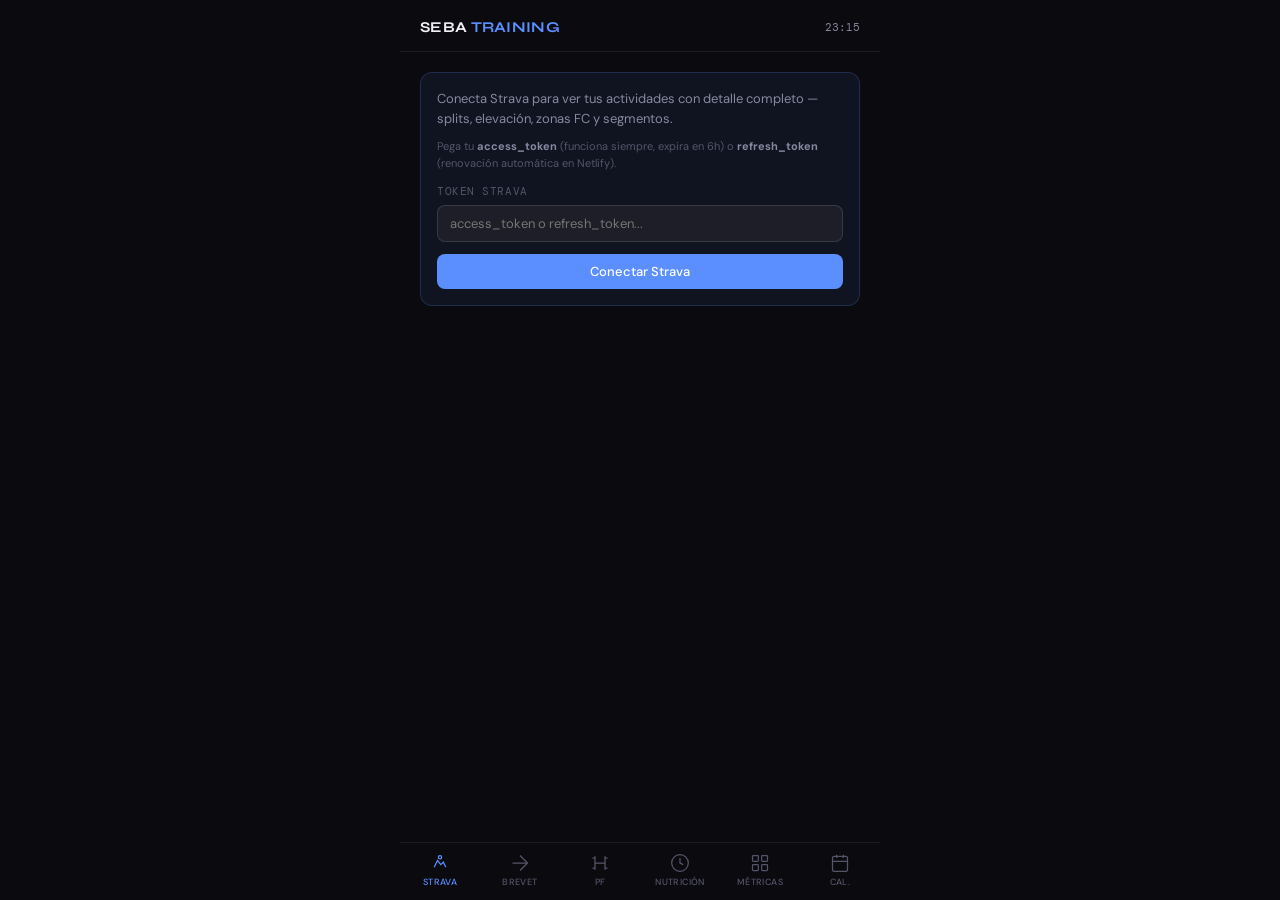
<file: Desktop/bici_final/index.html>
<!DOCTYPE html>
<html lang="es">
<head>
<meta charset="UTF-8">
<meta name="viewport" content="width=device-width, initial-scale=1, maximum-scale=1">
<title>Seba Training Hub</title>
<meta name="theme-color" content="#0a0a0f">
<meta name="apple-mobile-web-app-capable" content="yes">
<meta name="apple-mobile-web-app-status-bar-style" content="black-translucent">
<meta name="apple-mobile-web-app-title" content="Training Hub">
<meta name="mobile-web-app-capable" content="yes">
<link rel="manifest" href="manifest.json">
<link rel="preconnect" href="https://fonts.googleapis.com">
<link href="https://fonts.googleapis.com/css2?family=DM+Mono:wght@400;500&family=Syne:wght@400;600;700;800&family=DM+Sans:wght@300;400;500&display=swap" rel="stylesheet">
<style>
:root {
  --bg: #0a0a0f;
  --bg2: #111118;
  --bg3: #18181f;
  --bg4: #1e1e28;
  --border: rgba(255,255,255,0.07);
  --border2: rgba(255,255,255,0.12);
  --text: #f0f0f5;
  --text2: #8888a0;
  --text3: #55556a;
  --accent: #5b8fff;
  --accent2: #3d6fee;
  --green: #2ecc7a;
  --orange: #ff8c42;
  --red: #ff4d6d;
  --yellow: #ffd166;
  --purple: #a78bfa;
  --teal: #06d6a0;
  --r: 12px;
  --r2: 8px;
}
*{box-sizing:border-box;margin:0;padding:0;-webkit-tap-highlight-color:transparent}
html,body{height:100%;overflow:hidden}
body{font-family:'DM Sans',sans-serif;background:var(--bg);color:var(--text);font-size:14px;line-height:1.5}

/* NAV */
.app{display:flex;flex-direction:column;height:100vh;max-width:480px;margin:0 auto;position:relative}
.topbar{padding:16px 20px 12px;display:flex;align-items:center;justify-content:space-between;border-bottom:0.5px solid var(--border);flex-shrink:0}
.topbar-title{font-family:'Syne',sans-serif;font-size:15px;font-weight:700;letter-spacing:.02em}
.topbar-title span{color:var(--accent)}
.topbar-right{font-family:'DM Mono',monospace;font-size:11px;color:var(--text2)}
.content{flex:1;overflow-y:auto;overflow-x:hidden;scroll-behavior:smooth}
.content::-webkit-scrollbar{width:3px}
.content::-webkit-scrollbar-track{background:transparent}
.content::-webkit-scrollbar-thumb{background:var(--border2);border-radius:2px}
.bottom-nav{display:flex;border-top:0.5px solid var(--border);flex-shrink:0;background:var(--bg)}
.nav-btn{flex:1;display:flex;flex-direction:column;align-items:center;gap:3px;padding:10px 4px 12px;border:none;background:none;color:var(--text3);cursor:pointer;font-size:9px;font-family:'DM Sans',sans-serif;font-weight:500;letter-spacing:.04em;text-transform:uppercase;transition:color .15s}
.nav-btn svg{width:20px;height:20px;stroke-width:1.5;transition:stroke .15s}
.nav-btn.active{color:var(--accent)}
.nav-btn.active svg{stroke:var(--accent)}
.nav-btn:not(.active) svg{stroke:var(--text3)}

/* PANELS */
.panel{display:none;padding:20px}.panel.active{display:block}

/* CARDS */
.card{background:var(--bg3);border:0.5px solid var(--border);border-radius:var(--r);padding:16px;margin-bottom:12px}
.card-sm{background:var(--bg3);border:0.5px solid var(--border);border-radius:var(--r2);padding:12px;margin-bottom:8px}
.card-title{font-family:'Syne',sans-serif;font-size:13px;font-weight:600;margin-bottom:12px;color:var(--text)}
.card-label{font-size:11px;color:var(--text3);font-family:'DM Mono',monospace;text-transform:uppercase;letter-spacing:.06em;margin-bottom:6px}

/* METRICS */
.metrics{display:grid;grid-template-columns:repeat(2,1fr);gap:8px;margin-bottom:16px}
.metrics-3{display:grid;grid-template-columns:repeat(3,1fr);gap:8px;margin-bottom:16px}
.metric{background:var(--bg4);border-radius:var(--r2);padding:12px}
.metric-val{font-family:'DM Mono',monospace;font-size:20px;font-weight:500;color:var(--text);line-height:1}
.metric-val.big{font-size:28px}
.metric-lbl{font-size:10px;color:var(--text3);margin-top:4px;text-transform:uppercase;letter-spacing:.05em}
.metric-unit{font-size:11px;color:var(--text2);margin-left:2px}

/* BADGES */
.badge{display:inline-flex;align-items:center;gap:4px;font-size:10px;padding:3px 8px;border-radius:20px;font-weight:500;font-family:'DM Mono',monospace}
.badge-blue{background:rgba(91,143,255,.15);color:var(--accent)}
.badge-green{background:rgba(46,204,122,.15);color:var(--green)}
.badge-orange{background:rgba(255,140,66,.15);color:var(--orange)}
.badge-red{background:rgba(255,77,109,.15);color:var(--red)}
.badge-purple{background:rgba(167,139,250,.15);color:var(--purple)}
.badge-yellow{background:rgba(255,209,102,.15);color:var(--yellow)}

/* BUTTONS */
.btn{display:inline-flex;align-items:center;gap:6px;padding:9px 18px;border-radius:var(--r2);border:none;cursor:pointer;font-size:13px;font-family:'DM Sans',sans-serif;font-weight:500;transition:all .15s}
.btn-primary{background:var(--accent);color:#fff}
.btn-primary:hover{background:var(--accent2)}
.btn-secondary{background:var(--bg4);color:var(--text2);border:0.5px solid var(--border2)}
.btn-secondary:hover{background:var(--bg3);color:var(--text)}
.btn-danger{background:rgba(255,77,109,.15);color:var(--red);border:0.5px solid rgba(255,77,109,.2)}
.btn-sm{padding:5px 12px;font-size:12px}
.btn-block{width:100%;justify-content:center}

/* INPUTS */
input,select,textarea{background:var(--bg4);border:0.5px solid var(--border2);border-radius:var(--r2);color:var(--text);font-family:'DM Sans',sans-serif;font-size:13px;padding:9px 12px;width:100%;outline:none;transition:border-color .15s}
input:focus,select:focus,textarea:focus{border-color:var(--accent)}
select option{background:var(--bg3)}
.form-group{margin-bottom:12px}
.form-label{font-size:11px;color:var(--text3);font-family:'DM Mono',monospace;text-transform:uppercase;letter-spacing:.05em;margin-bottom:5px;display:block}
.form-row{display:grid;grid-template-columns:1fr 1fr;gap:10px}

/* DIVIDER */
.divider{height:0.5px;background:var(--border);margin:16px 0}

/* LIST ITEMS */
.list-item{display:flex;justify-content:space-between;align-items:center;padding:12px 0;border-bottom:0.5px solid var(--border)}
.list-item:last-child{border-bottom:none}

/* ZONES */
.zone-row{display:flex;align-items:center;gap:10px;margin-bottom:8px}
.zone-name{font-size:12px;color:var(--text2);width:120px;flex-shrink:0}
.zone-bar-wrap{flex:1;height:6px;background:var(--bg4);border-radius:3px;overflow:hidden}
.zone-bar-fill{height:100%;border-radius:3px;transition:width .4s ease}
.zone-range{font-family:'DM Mono',monospace;font-size:10px;color:var(--text3);width:70px;text-align:right;flex-shrink:0}

/* ACTIVITY ITEM */
.act-item{background:var(--bg3);border:0.5px solid var(--border);border-radius:var(--r);padding:14px;margin-bottom:8px;cursor:pointer;transition:border-color .15s}
.act-item:hover{border-color:var(--border2)}
.act-item-header{display:flex;justify-content:space-between;align-items:flex-start;margin-bottom:8px}
.act-name{font-family:'Syne',sans-serif;font-size:14px;font-weight:600}
.act-date{font-family:'DM Mono',monospace;font-size:10px;color:var(--text3)}
.act-stats{display:flex;gap:12px;flex-wrap:wrap}
.act-stat{font-size:12px;color:var(--text2)}.act-stat b{color:var(--text);font-weight:500}

/* ELEVATION SVG */
.elev-wrap{margin:12px 0 4px}
.elev-svg{width:100%;height:60px}

/* SPLITS */
.splits-table{width:100%;border-collapse:collapse;font-size:12px}
.splits-table th{color:var(--text3);font-family:'DM Mono',monospace;font-size:10px;text-transform:uppercase;letter-spacing:.05em;padding:4px 0 8px;border-bottom:0.5px solid var(--border);text-align:left;font-weight:400}
.splits-table td{padding:6px 0;border-bottom:0.5px solid var(--border);color:var(--text2)}
.splits-table td:first-child{color:var(--text3);font-family:'DM Mono',monospace}
.splits-table td b{color:var(--text);font-weight:500}

/* GYM CARDS */
.gym-grid{display:grid;grid-template-columns:1fr 1fr;gap:8px;margin-bottom:16px}
.gym-card{background:var(--bg3);border:0.5px solid var(--border);border-radius:var(--r);padding:14px;cursor:pointer;transition:all .15s}
.gym-card:hover{border-color:var(--accent);background:var(--bg4)}
.gym-card.done{border-color:rgba(46,204,122,.3);background:rgba(46,204,122,.05)}
.gym-tag{font-family:'DM Mono',monospace;font-size:10px;color:var(--text3);text-transform:uppercase;letter-spacing:.06em;margin-bottom:6px}
.gym-name{font-family:'Syne',sans-serif;font-size:13px;font-weight:600;margin-bottom:3px}
.gym-day{font-size:11px;color:var(--text3)}

/* EX TABLE */
.ex-table{width:100%;border-collapse:collapse;font-size:13px}
.ex-table th{color:var(--text3);font-family:'DM Mono',monospace;font-size:10px;text-transform:uppercase;padding:4px 0 8px;border-bottom:0.5px solid var(--border);text-align:left;font-weight:400}
.ex-table td{padding:9px 4px;border-bottom:0.5px solid var(--border);vertical-align:top}
.ex-name{font-weight:500;color:var(--text)}
.ex-obs{font-size:11px;color:var(--text3);margin-top:2px;line-height:1.4}
.log-btn{font-size:11px;padding:3px 10px;border:0.5px solid var(--border2);border-radius:20px;background:none;cursor:pointer;color:var(--text3);white-space:nowrap;transition:all .15s}
.log-btn.logged{background:rgba(46,204,122,.15);color:var(--green);border-color:rgba(46,204,122,.3)}
.sets-inp{width:36px;font-size:12px;padding:2px 4px;border:0.5px solid var(--border2);border-radius:4px;text-align:center;background:var(--bg4);color:var(--text)}

/* WEEK TABS */
.week-tabs{display:flex;gap:6px;margin-bottom:16px;flex-wrap:wrap}
.week-tab{padding:6px 14px;font-size:12px;border:0.5px solid var(--border2);border-radius:20px;background:none;cursor:pointer;color:var(--text3);font-family:'DM Mono',monospace;transition:all .15s}
.week-tab.active{background:var(--accent);color:#fff;border-color:var(--accent)}

/* FTP ZONES */
.ftp-zone{display:flex;align-items:center;gap:10px;padding:8px 12px;border-radius:var(--r2);margin-bottom:6px}

/* BREVET */
.brevet-mode{background:var(--bg);min-height:100%}
.brevet-hero{background:linear-gradient(135deg,#0a1628 0%,#0d1f3c 50%,#091520 100%);padding:24px 20px;text-align:center;border-bottom:0.5px solid var(--border)}
.brevet-distance{font-family:'Syne',sans-serif;font-size:64px;font-weight:800;color:var(--accent);line-height:1}
.brevet-unit{font-family:'DM Mono',monospace;font-size:14px;color:var(--text3);margin-top:4px}
.progress-ring{position:relative;display:inline-block;margin:16px 0 8px}
.control-item{display:flex;align-items:center;gap:12px;padding:12px 0;border-bottom:0.5px solid var(--border)}
.control-dot{width:10px;height:10px;border-radius:50%;flex-shrink:0}
.control-dot.done{background:var(--green)}
.control-dot.current{background:var(--accent);box-shadow:0 0 8px var(--accent)}
.control-dot.pending{background:var(--bg4);border:1.5px solid var(--border2)}
.alarm-strip{background:rgba(255,140,66,.1);border:0.5px solid rgba(255,140,66,.2);border-radius:var(--r2);padding:12px 14px;margin-bottom:12px;display:flex;align-items:center;gap:10px}

/* NUTRITION */
.macro-bar{height:8px;border-radius:4px;background:var(--bg4);overflow:hidden;margin-top:6px}
.macro-fill{height:100%;border-radius:4px}

/* CALENDAR */
.cal-grid{display:grid;grid-template-columns:repeat(7,1fr);gap:4px;margin-bottom:16px}
.cal-day{text-align:center;padding:6px 2px;border-radius:6px;font-size:11px}
.cal-day.header{color:var(--text3);font-family:'DM Mono',monospace;font-size:10px;text-transform:uppercase}
.cal-day.has-ride{background:rgba(91,143,255,.15);color:var(--accent);cursor:pointer}
.cal-day.has-gym{background:rgba(46,204,122,.1);color:var(--green);cursor:pointer}
.cal-day.has-brevet{background:rgba(255,209,102,.15);color:var(--yellow);cursor:pointer}
.cal-day.today{border:1px solid var(--accent)}
.cal-day.empty{color:var(--text3)}

/* OVERLAYS */
.overlay{display:none;position:fixed;inset:0;background:rgba(0,0,0,.7);z-index:200;align-items:flex-end;justify-content:center}
.overlay.open{display:flex}
.overlay-box{background:var(--bg2);border-radius:20px 20px 0 0;border-top:0.5px solid var(--border2);padding:20px;width:100%;max-width:480px;max-height:85vh;overflow-y:auto}
.overlay-handle{width:36px;height:3px;background:var(--border2);border-radius:2px;margin:0 auto 16px}
.overlay-close{float:right;background:var(--bg4);border:none;color:var(--text3);padding:4px 10px;border-radius:20px;cursor:pointer;font-size:12px}

/* MAP */
.map-container{background:var(--bg4);border-radius:var(--r);overflow:hidden;margin-bottom:12px}
#brevet-map{height:200px;width:100%}

/* SECTION HEADERS */
.section-header{display:flex;justify-content:space-between;align-items:center;margin-bottom:12px}
.section-title{font-family:'Syne',sans-serif;font-size:16px;font-weight:700}

/* PROGRESS ROAD */
.road-progress{position:relative;padding:16px 0}
.road-line{position:absolute;left:20px;top:0;bottom:0;width:2px;background:var(--border)}
.road-fill{position:absolute;left:20px;top:0;width:2px;background:var(--accent);transition:height .5s ease}
.road-stop{display:flex;align-items:center;gap:14px;margin-bottom:20px;position:relative;z-index:1}
.road-dot{width:10px;height:10px;border-radius:50%;flex-shrink:0;margin-left:16px}
.road-info{flex:1}
.road-name{font-size:13px;font-weight:500}
.road-sub{font-size:11px;color:var(--text3);margin-top:1px}

/* LOADING */
.loading-state{text-align:center;padding:40px 20px;color:var(--text3)}
.spinner{width:24px;height:24px;border:2px solid var(--border);border-top-color:var(--accent);border-radius:50%;animation:spin .7s linear infinite;margin:0 auto 12px}
@keyframes spin{to{transform:rotate(360deg)}}

/* TOKEN FORM */
.token-banner{background:rgba(91,143,255,.08);border:0.5px solid rgba(91,143,255,.2);border-radius:var(--r);padding:16px;margin-bottom:16px}
.token-banner p{font-size:13px;color:var(--text2);line-height:1.6;margin-bottom:12px}

/* NOTIFICATION */
.notif{position:fixed;top:20px;left:50%;transform:translateX(-50%);background:var(--bg3);border:0.5px solid var(--border2);border-radius:var(--r);padding:10px 18px;font-size:13px;color:var(--text);z-index:999;opacity:0;transition:opacity .2s;pointer-events:none;white-space:nowrap}
.notif.show{opacity:1}

/* RPE SCALE */
.rpe-scale{display:flex;gap:4px;margin-top:8px}
.rpe-btn{flex:1;padding:8px 0;border:0.5px solid var(--border2);border-radius:6px;background:none;cursor:pointer;font-family:'DM Mono',monospace;font-size:12px;color:var(--text3);transition:all .15s}
.rpe-btn.selected{border-color:var(--accent);background:rgba(91,143,255,.15);color:var(--accent)}

/* SCROLL FIX */
.panel{padding-bottom:80px}
</style>
</head>
<body>

<div id="install-banner" style="display:none;position:fixed;bottom:80px;left:50%;transform:translateX(-50%);
  background:#1e1e28;border:0.5px solid rgba(91,143,255,.3);border-radius:12px;
  padding:12px 16px;z-index:300;align-items:center;gap:12px;max-width:340px;width:90%;
  box-shadow:0 8px 32px rgba(0,0,0,.4)">
  <div style="font-size:20px">📱</div>
  <div style="flex:1">
    <div style="font-size:13px;font-weight:500;color:#f0f0f5">Instalar como app</div>
    <div style="font-size:11px;color:#8888a0;margin-top:1px">Sin navegador, funciona offline</div>
  </div>
  <button id="install-btn" style="background:#5b8fff;color:#fff;border:none;border-radius:8px;
    padding:7px 14px;font-size:12px;font-weight:500;cursor:pointer">Instalar</button>
  <button id="install-dismiss" style="background:none;border:none;color:#8888a0;
    font-size:18px;cursor:pointer;padding:0 4px">×</button>
</div>
<div class="app">
  <div class="topbar">
    <div class="topbar-title">SEBA <span>TRAINING</span></div>
    <div class="topbar-right" id="clock">--:--</div>
  </div>

  <div class="content" id="main-content">
    <!-- STRAVA PANEL -->
    <div id="panel-strava" class="panel active">
      <div id="strava-view">
        <div class="token-banner">
          <p>Conecta Strava para ver tus actividades con detalle completo — splits, elevación, zonas FC y segmentos.</p>
          <p style="font-size:11px;color:var(--text3);margin-top:-4px;line-height:1.5">Pega tu <b style="color:var(--text2)">access_token</b> (funciona siempre, expira en 6h) o <b style="color:var(--text2)">refresh_token</b> (renovación automática en Netlify).</p>
          <div class="form-group" style="margin-top:10px">
            <label class="form-label">Token Strava</label>
            <input type="password" id="strava-token-input" placeholder="access_token o refresh_token..." />
          </div>
          <button class="btn btn-primary btn-block" onclick="connectStrava()">Conectar Strava</button>
        </div>
      </div>
    </div>

    <!-- BREVET PANEL -->
    <div id="panel-brevet" class="panel">
      <div class="section-header">
        <div class="section-title">Mis Brevets</div>
        <button class="btn btn-secondary btn-sm" onclick="openOverlay('overlay-new-brevet')">+ Nuevo</button>
      </div>

      <!-- Hoja de ruta -->
      <div class="card">
        <div class="card-title">Hoja de ruta</div>
        <div class="road-progress" id="road-progress">
          <div class="road-line"></div>
          <div class="road-fill" id="road-fill" style="height:0%"></div>
        </div>
      </div>

      <!-- Brevets registrados -->
      <div id="brevet-list"></div>
    </div>

    <!-- PF MACLAB PANEL -->
    <div id="panel-pf" class="panel">
      <div class="section-header">
        <div class="section-title">Plan MacLab</div>
        <div class="week-tabs" id="week-tabs"></div>
      </div>
      <div class="card" id="pf-obs-card" style="display:none">
        <div style="font-size:12px;color:var(--text2);line-height:1.6" id="pf-obs-text"></div>
      </div>
      <div class="gym-grid" id="gym-grid"></div>
      <div id="pf-extra"></div>
    </div>

    <!-- NUTRICIÓN PANEL -->
    <div id="panel-nutrition" class="panel">
      <div class="section-header"><div class="section-title">Nutrición</div></div>

      <!-- Calculadora de ruta -->
      <div class="card">
        <div class="card-title">Calculadora para brevet</div>
        <div class="form-row">
          <div class="form-group">
            <label class="form-label">Distancia (km)</label>
            <input type="number" id="nut-dist" value="120" oninput="calcNutrition()">
          </div>
          <div class="form-group">
            <label class="form-label">Vel. media (km/h)</label>
            <input type="number" id="nut-speed" value="22" oninput="calcNutrition()">
          </div>
        </div>
        <div class="form-row">
          <div class="form-group">
            <label class="form-label">Peso (kg)</label>
            <input type="number" id="nut-weight" value="75" oninput="calcNutrition()">
          </div>
          <div class="form-group">
            <label class="form-label">Desnivel (m)</label>
            <input type="number" id="nut-elev" value="800" oninput="calcNutrition()">
          </div>
        </div>
        <div class="metrics-3" id="nut-metrics"></div>
        <div class="divider"></div>
        <div class="card-label">Plan de alimentación</div>
        <div id="nut-plan"></div>
      </div>

      <!-- Hidratación -->
      <div class="card">
        <div class="card-title">Hidratación en ruta</div>
        <div id="hydration-plan"></div>
      </div>

      <!-- Registro diario -->
      <div class="card">
        <div class="card-title">Registro de hoy</div>
        <div class="form-row">
          <div class="form-group">
            <label class="form-label">Agua (ml)</label>
            <input type="number" id="daily-water" placeholder="0" oninput="saveDailyNut()">
          </div>
          <div class="form-group">
            <label class="form-label">Proteína (g)</label>
            <input type="number" id="daily-protein" placeholder="0" oninput="saveDailyNut()">
          </div>
        </div>
        <div class="form-group">
          <label class="form-label">Notas post-entrenamiento</label>
          <textarea id="daily-notes" rows="2" placeholder="cómo te sentiste, qué comiste..." oninput="saveDailyNut()"></textarea>
        </div>
      </div>
    </div>

    <!-- FTP + MÉTRICAS PANEL -->
    <div id="panel-metrics" class="panel">
      <div class="section-header"><div class="section-title">Métricas</div></div>

      <!-- FTP -->
      <div class="card">
        <div class="card-title">FTP & Zonas</div>
        <div class="form-row">
          <div class="form-group">
            <label class="form-label">FTP actual (W)</label>
            <input type="number" id="ftp-val" placeholder="ej: 200" oninput="updateFTPZones()">
          </div>
          <div class="form-group">
            <label class="form-label">FC máxima (bpm)</label>
            <input type="number" id="fcmax-val" placeholder="ej: 185" oninput="updateFTPZones()">
          </div>
        </div>
        <div id="ftp-zones"></div>
      </div>

      <!-- RPE tracker -->
      <div class="card">
        <div class="card-title">RPE — última sesión</div>
        <div class="card-label">esfuerzo percibido (1–10)</div>
        <div class="rpe-scale" id="rpe-scale"></div>
        <div style="margin-top:12px">
          <label class="form-label">Notas de la sesión</label>
          <textarea id="rpe-notes" rows="2" placeholder="piernas, sensaciones, condiciones..."></textarea>
        </div>
        <div style="margin-top:8px">
          <button class="btn btn-secondary btn-sm" onclick="saveRPE()">Guardar RPE</button>
        </div>
        <div class="divider"></div>
        <div class="card-label">historial RPE</div>
        <div id="rpe-history"></div>
      </div>

      <!-- Carga semanal (TSS simplificado) -->
      <div class="card">
        <div class="card-title">Carga semanal</div>
        <div class="metrics">
          <div class="metric">
            <div class="metric-val" id="tss-val">—</div>
            <div class="metric-lbl">TSS est. semana</div>
          </div>
          <div class="metric">
            <div class="metric-val" id="atl-val">—</div>
            <div class="metric-lbl">Fatiga (ATL)</div>
          </div>
        </div>
        <div id="load-status"></div>
      </div>

      <!-- Peso -->
      <div class="card">
        <div class="card-title">Peso corporal</div>
        <div class="form-row">
          <div class="form-group">
            <label class="form-label">Peso hoy (kg)</label>
            <input type="number" id="weight-today" placeholder="ej: 75.2" step="0.1">
          </div>
          <div style="display:flex;align-items:flex-end;padding-bottom:12px">
            <button class="btn btn-secondary btn-sm" onclick="saveWeight()">+ Registrar</button>
          </div>
        </div>
        <div id="weight-history"></div>
      </div>
    </div>

    <!-- CALENDARIO PANEL -->
    <div id="panel-calendar" class="panel">
      <div class="section-header">
        <div class="section-title" id="cal-month-title">Junio 2026</div>
        <div style="display:flex;gap:6px">
          <button class="btn btn-secondary btn-sm" onclick="changeMonth(-1)">‹</button>
          <button class="btn btn-secondary btn-sm" onclick="changeMonth(1)">›</button>
        </div>
      </div>
      <div class="cal-grid" id="calendar-grid"></div>
      <div class="card">
        <div class="card-title">Próximos eventos</div>
        <div id="upcoming-events"></div>
      </div>
      <!-- Leyenda -->
      <div style="display:flex;gap:12px;flex-wrap:wrap;margin-bottom:16px">
        <div style="display:flex;align-items:center;gap:5px;font-size:11px;color:var(--text3)">
          <div style="width:10px;height:10px;border-radius:2px;background:rgba(91,143,255,.3)"></div> Strava
        </div>
        <div style="display:flex;align-items:center;gap:5px;font-size:11px;color:var(--text3)">
          <div style="width:10px;height:10px;border-radius:2px;background:rgba(46,204,122,.2)"></div> Gym
        </div>
        <div style="display:flex;align-items:center;gap:5px;font-size:11px;color:var(--text3)">
          <div style="width:10px;height:10px;border-radius:2px;background:rgba(255,209,102,.2)"></div> Brevet
        </div>
      </div>
    </div>
  </div>

  <!-- BOTTOM NAV -->
  <nav class="bottom-nav">
    <button class="nav-btn active" onclick="showPanel('strava',this)">
      <svg viewBox="0 0 24 24" fill="none"><path d="M5 17l4-8 4 5 3-3 3 6"/><circle cx="12" cy="5" r="2"/></svg>
      Strava
    </button>
    <button class="nav-btn" onclick="showPanel('brevet',this)">
      <svg viewBox="0 0 24 24" fill="none"><path d="M3 12h18M12 3l9 9-9 9"/></svg>
      Brevet
    </button>
    <button class="nav-btn" onclick="showPanel('pf',this)">
      <svg viewBox="0 0 24 24" fill="none"><path d="M6 4v16M18 4v16M6 12h12M3 6h3M18 6h3M3 18h3M18 18h3"/></svg>
      PF
    </button>
    <button class="nav-btn" onclick="showPanel('nutrition',this)">
      <svg viewBox="0 0 24 24" fill="none"><path d="M12 2C6.5 2 2 6.5 2 12s4.5 10 10 10 10-4.5 10-10S17.5 2 12 2z"/><path d="M12 6v6l4 2"/></svg>
      Nutrición
    </button>
    <button class="nav-btn" onclick="showPanel('metrics',this)">
      <svg viewBox="0 0 24 24" fill="none"><rect x="3" y="3" width="7" height="7" rx="1"/><rect x="14" y="3" width="7" height="7" rx="1"/><rect x="3" y="14" width="7" height="7" rx="1"/><rect x="14" y="14" width="7" height="7" rx="1"/></svg>
      Métricas
    </button>
    <button class="nav-btn" onclick="showPanel('calendar',this)">
      <svg viewBox="0 0 24 24" fill="none"><rect x="3" y="4" width="18" height="18" rx="2"/><path d="M16 2v4M8 2v4M3 10h18"/></svg>
      Cal.
    </button>
  </nav>
</div>

<!-- OVERLAYS -->
<!-- Detalle actividad Strava -->
<div class="overlay" id="overlay-act">
  <div class="overlay-box">
    <div class="overlay-handle"></div>
    <button class="overlay-close" onclick="closeOverlay('overlay-act')">cerrar ✕</button>
    <div id="act-detail-content"></div>
  </div>
</div>

<!-- Detalle sesión PF -->
<div class="overlay" id="overlay-gym">
  <div class="overlay-box">
    <div class="overlay-handle"></div>
    <button class="overlay-close" onclick="closeOverlay('overlay-gym')">cerrar ✕</button>
    <div id="gym-detail-content"></div>
  </div>
</div>

<!-- Nuevo brevet -->
<div class="overlay" id="overlay-new-brevet">
  <div class="overlay-box">
    <div class="overlay-handle"></div>
    <button class="overlay-close" onclick="closeOverlay('overlay-new-brevet')">cerrar ✕</button>
    <div style="font-family:'Syne',sans-serif;font-size:16px;font-weight:700;margin-bottom:16px">Nuevo Brevet</div>
    <div class="form-group">
      <label class="form-label">Nombre</label>
      <input type="text" id="nb-name" placeholder="ej: Brevet Santiago 120">
    </div>
    <div class="form-row">
      <div class="form-group">
        <label class="form-label">Distancia (km)</label>
        <input type="number" id="nb-dist" placeholder="120">
      </div>
      <div class="form-group">
        <label class="form-label">Fecha</label>
        <input type="date" id="nb-date">
      </div>
    </div>
    <div class="form-row">
      <div class="form-group">
        <label class="form-label">Desnivel (m)</label>
        <input type="number" id="nb-elev" placeholder="800">
      </div>
      <div class="form-group">
        <label class="form-label">Tiempo límite (h)</label>
        <input type="number" id="nb-timelimit" placeholder="ej: 13.5">
      </div>
    </div>
    <div class="form-group">
      <label class="form-label">Controles (uno por línea: nombre,km)</label>
      <textarea id="nb-controls" rows="4" placeholder="Salida,0&#10;Control 1,45&#10;Control 2,80&#10;Meta,120"></textarea>
    </div>
    <div class="form-group">
      <label class="form-label">Cargar GPX (opcional)</label>
      <input type="file" id="nb-gpx" accept=".gpx" onchange="loadGPX(this)">
    </div>
    <button class="btn btn-primary btn-block" style="margin-top:8px" onclick="saveBrevet()">Guardar Brevet</button>
  </div>
</div>

<!-- Modo brevet activo -->
<div class="overlay" id="overlay-brevet-active">
  <div class="overlay-box" style="border-radius:20px 20px 0 0">
    <div class="overlay-handle"></div>
    <button class="overlay-close" onclick="closeOverlay('overlay-brevet-active')">cerrar ✕</button>
    <div id="brevet-active-content"></div>
  </div>
</div>

<div class="notif" id="notif"></div>

<script>
// ═══════════════════════════════════════════════════════
// STORAGE & STATE
// ═══════════════════════════════════════════════════════
const DB = {
  get: (k,d=null) => { try { const v=localStorage.getItem(k); return v?JSON.parse(v):d; } catch(e){return d;} },
  set: (k,v) => { try { localStorage.setItem(k,JSON.stringify(v)); } catch(e){} }
};

let stravaToken = '';
let stravaExpiresAt = 0;
let useDirectAPI = false; // fallback cuando el proxy Netlify no está disponible
function loadStravaSession() {
  const s = DB.get('seba_strava_session', null);
  if (s) {
    stravaToken = s.access_token || s.refresh_token || '';
    stravaExpiresAt = s.expires_at || 0;
    useDirectAPI = !!s.direct_mode;
  }
}loadStravaSession();
let stravaActivities = [];
let currentGym = null;
let currentWeek = 1;
let calYear = 2026, calMonth = 5; // Jun 2026
let activeRPE = null;
let gpxPoints = [];

// ═══════════════════════════════════════════════════════
// CLOCK
// ═══════════════════════════════════════════════════════
function updateClock() {
  const now = new Date();
  document.getElementById('clock').textContent =
    String(now.getHours()).padStart(2,'0') + ':' + String(now.getMinutes()).padStart(2,'0');
}
updateClock();
setInterval(updateClock, 10000);

// ═══════════════════════════════════════════════════════
// NAV
// ═══════════════════════════════════════════════════════
function showPanel(id, btn) {
  document.querySelectorAll('.panel').forEach(p => p.classList.remove('active'));
  document.querySelectorAll('.nav-btn').forEach(b => b.classList.remove('active'));
  document.getElementById('panel-' + id).classList.add('active');
  btn.classList.add('active');
  document.getElementById('main-content').scrollTop = 0;
  if (id === 'strava') { if (stravaToken) loadStravaActivities(); else { const s=DB.get('seba_strava_session',null); if(s&&s.refresh_token) refreshStravaToken().then(()=>loadStravaActivities()); } }
  if (id === 'pf') renderPF(currentWeek);
  if (id === 'brevet') renderBrevetPanel();
  if (id === 'nutrition') { calcNutrition(); loadDailyNut(); }
  if (id === 'metrics') { updateFTPZones(); renderRPEHistory(); renderWeightHistory(); calcWeeklyLoad(); }
  if (id === 'calendar') renderCalendar();
}

function openOverlay(id) { document.getElementById(id).classList.add('open'); }
function closeOverlay(id) { document.getElementById(id).classList.remove('open'); }

function notify(msg, type='green') {
  const n = document.getElementById('notif');
  n.textContent = msg;
  n.style.borderColor = type === 'green' ? 'rgba(46,204,122,.3)' : 'rgba(255,140,66,.3)';
  n.classList.add('show');
  setTimeout(() => n.classList.remove('show'), 2000);
}

// ═══════════════════════════════════════════════════════
// STRAVA
// ═══════════════════════════════════════════════════════
function connectStrava() {
  const input = document.getElementById('strava-token-input');
  if (!input) return;
  const val = input.value.trim();
  if (!val) { notify('Pega tu token primero', 'orange'); return; }

  const el = document.getElementById('strava-view');
  if (el) el.innerHTML = '<div class="loading-state"><div class="spinner"></div>Conectando con Strava...</div>';

  // Guardar token — puede ser refresh o access token
  DB.set('seba_strava_session', { refresh_token: val, access_token: val, expires_at: 0 });
  stravaToken = val;
  useDirectAPI = false;

  // Intentar proxy primero; si falla, usar API directa
  refreshStravaToken().then(proxyOk => {
    if (!proxyOk) {
      // Proxy no disponible (local o no desplegado) → modo directo
      useDirectAPI = true;
      stravaToken = val;
      DB.set('seba_strava_session', { refresh_token: val, access_token: val, expires_at: Date.now()/1000 + 21600, direct_mode: true });
    } else {
      useDirectAPI = false;
    }
    loadStravaActivities();
  });
}

async function refreshStravaToken() {
  const session = DB.get('seba_strava_session', null);
  if (!session || !session.refresh_token) return false;
  try {
    const r = await fetch('/api/refresh', {
      method: 'POST',
      headers: { 'Content-Type': 'application/json' },
      body: JSON.stringify({ refresh_token: session.refresh_token })
    });
    if (!r.ok) return false;
    const data = await r.json();
    if (!data.access_token) return false;
    stravaToken = data.access_token;
    stravaExpiresAt = data.expires_at;
    useDirectAPI = false;
    DB.set('seba_strava_session', {
      access_token: data.access_token,
      refresh_token: data.refresh_token,
      expires_at: data.expires_at,
      direct_mode: false
    });
    return true;
  } catch(e) {
    return false; // proxy no disponible
  }
}

async function ensureStravaToken() {
  if (useDirectAPI) return !!stravaToken; // modo directo: no hay que renovar
  const now = Math.floor(Date.now() / 1000);
  if (!stravaToken || stravaExpiresAt - now < 300) {
    const ok = await refreshStravaToken();
    if (!ok && stravaToken) { useDirectAPI = true; return true; } // fallback silencioso
    return ok;
  }
  return true;
}

async function stravaGet(path, params = {}) {
  await ensureStravaToken();
  const q = new URLSearchParams(params).toString();
  // Modo directo: llama al API de Strava directamente desde el browser
  // Modo proxy: usa las Netlify functions (requiere deploy en Netlify)
  const baseUrl = useDirectAPI ? 'https://www.strava.com/api/v3' : '/api/strava';
  const r = await fetch(baseUrl + path + (q ? '?' + q : ''), {
    headers: { Authorization: 'Bearer ' + stravaToken }
  });
  if (!r.ok) throw new Error(r.status);
  return r.json();
}

async function loadStravaActivities() {
  const el = document.getElementById('strava-view');
  if (!el) { alert('ERROR: strava-view no encontrado'); return; }
  el.innerHTML = '<div class="loading-state"><div class="spinner"></div>Cargando actividades...</div>';
  try {
    stravaActivities = await stravaGet('/athlete/activities', { per_page: 20 });
    renderStravaList();
  } catch(e) {
    const errMsg = e.message || 'desconocido';
    const modeHint = useDirectAPI
      ? `<p style="font-size:11px;color:var(--text3);margin-top:4px">Modo directo activo. Verifica que el access token sea válido (obtenerlo en strava.com/settings/api).</p>`
      : `<p style="font-size:11px;color:var(--text3);margin-top:4px">Proxy Netlify disponible. Puedes pegar tu refresh_token o un access_token directo.</p>`;
    el.innerHTML = `<div class="token-banner">
      <p style="color:var(--red);font-weight:500">Error ${errMsg} ${errMsg==='401'?'— token inválido o expirado':errMsg==='403'?'— sin permisos':''}</p>
      ${modeHint}
      <div class="form-group" style="margin-top:12px"><label class="form-label">Token Strava</label>
      <input type="password" id="strava-token-input" placeholder="access_token o refresh_token..."/></div>
      <button class="btn btn-primary btn-block" onclick="connectStrava()">Reintentar</button>
      <button class="btn btn-secondary btn-block" style="margin-top:8px" onclick="testProxy()">🔍 Probar proxy</button>
    </div>`;
  }
}

async function testProxy() {
  const el = document.getElementById('strava-view');
  el.innerHTML = '<div class="loading-state"><div class="spinner"></div>Probando proxy...</div>';
  try {
    const r = await fetch('/api/strava/athlete', {
      headers: { Authorization: 'Bearer ' + stravaToken }
    });
    const data = await r.json();
    if (data.id) {
      el.innerHTML = `<div class="token-banner"><p style="color:var(--green)">✅ Conexión OK — Atleta: ${data.firstname} ${data.lastname}</p>
        <button class="btn btn-primary btn-block" style="margin-top:12px" onclick="loadStravaActivities()">Cargar actividades</button></div>`;
    } else {
      el.innerHTML = `<div class="token-banner"><p style="color:var(--red)">Respuesta inesperada:</p>
        <pre style="font-size:10px;color:var(--text2);margin-top:8px;overflow:auto">${JSON.stringify(data,null,2).substring(0,300)}</pre></div>`;
    }
  } catch(e) {
    el.innerHTML = `<div class="token-banner">
      <p style="color:var(--red)">Error de red: ${e.message}</p>
      <p style="font-size:11px;color:var(--text3);margin-top:6px">El proxy netlify.toml puede no estar activo en este deploy.</p>
      <p style="font-size:11px;color:var(--text3);margin-top:4px">Verifica en netlify.com → tu sitio → Deploys → que los 6 archivos estén incluidos.</p>
    </div>`;
  }
}

function renderStravaList() {
  const rides = stravaActivities.filter(a => a.type === 'Ride' || a.type === 'VirtualRide');
  const totalKm = rides.reduce((s,a) => s + a.distance, 0) / 1000;
  const totalElev = rides.reduce((s,a) => s + (a.total_elevation_gain || 0), 0);
  const avgSpd = rides.length ? rides.reduce((s,a) => s + a.average_speed, 0) / rides.length * 3.6 : 0;
  const totalTime = rides.reduce((s,a) => s + a.moving_time, 0);
  const hours = Math.floor(totalTime / 3600);

  let h = `<div style="text-align:right;font-family:'DM Mono',monospace;font-size:10px;color:var(--text3);margin-bottom:6px">
    ${useDirectAPI ? '⚡ api directa' : '🔗 proxy netlify'}
  </div>
  <div class="metrics">
    <div class="metric"><div class="metric-val big">${totalKm.toFixed(0)}<span class="metric-unit">km</span></div><div class="metric-lbl">total</div></div>
    <div class="metric"><div class="metric-val big">${totalElev.toFixed(0)}<span class="metric-unit">m</span></div><div class="metric-lbl">elevación</div></div>
    <div class="metric"><div class="metric-val">${avgSpd.toFixed(1)}</div><div class="metric-lbl">vel. media km/h</div></div>
    <div class="metric"><div class="metric-val">${hours}h</div><div class="metric-lbl">tiempo total</div></div>
  </div>`;

  stravaActivities.forEach(a => {
    const d = new Date(a.start_date_local);
    const ds = d.toLocaleDateString('es-CL', {day:'numeric', month:'short'});
    const km = (a.distance/1000).toFixed(1);
    const dur = Math.round(a.moving_time / 60);
    const hh = Math.floor(dur/60), mm = dur % 60;
    const durStr = hh > 0 ? `${hh}h ${mm}m` : `${mm}m`;
    const spd = (a.average_speed * 3.6).toFixed(1);
    const elev = a.total_elevation_gain ? Math.round(a.total_elevation_gain) + 'm ↑' : '';
    const hr = a.average_heartrate ? Math.round(a.average_heartrate) + ' bpm' : '';
    const isRide = a.type === 'Ride' || a.type === 'VirtualRide';
    h += `<div class="act-item" onclick="showActDetail(${a.id})">
      <div class="act-item-header">
        <div>
          <span class="badge ${isRide ? 'badge-blue' : 'badge-green'}" style="margin-bottom:4px;display:inline-block">
            ${isRide ? '🚴 ciclismo' : '🏃 ' + a.type}
          </span>
          <div class="act-name">${a.name}</div>
        </div>
        <div class="act-date">${ds}</div>
      </div>
      <div class="act-stats">
        ${km > 0 ? `<div class="act-stat"><b>${km}</b> km</div>` : ''}
        <div class="act-stat"><b>${durStr}</b></div>
        ${isRide ? `<div class="act-stat"><b>${spd}</b> km/h</div>` : ''}
        ${elev ? `<div class="act-stat"><b>${elev}</b></div>` : ''}
        ${hr ? `<div class="act-stat">❤ <b>${hr}</b></div>` : ''}
      </div>
    </div>`;
  });

  document.getElementById('strava-view').innerHTML = h;
}

async function showActDetail(id) {
  document.getElementById('act-detail-content').innerHTML = '<div class="loading-state"><div class="spinner"></div>Cargando...</div>';
  openOverlay('overlay-act');
  try {
    const [act, streams] = await Promise.all([
      stravaGet('/activities/' + id),
      stravaGet('/activities/' + id + '/streams', { keys: 'altitude,heartrate,velocity_smooth', key_by_type: true }).catch(() => ({}))
    ]);
    renderActDetail(act, streams);
  } catch(e) {
    document.getElementById('act-detail-content').innerHTML = '<p style="color:var(--text3)">Error al cargar el detalle.</p>';
  }
}

function renderActDetail(act, streams) {
  const dur = Math.round(act.moving_time / 60);
  const hh = Math.floor(dur/60), mm = dur % 60;
  const durStr = hh > 0 ? `${hh}h ${mm}m` : `${mm}m`;
  const km = (act.distance / 1000).toFixed(2);
  const spd = (act.average_speed * 3.6).toFixed(1);
  const maxSpd = (act.max_speed * 3.6).toFixed(1);
  const elev = Math.round(act.total_elevation_gain || 0);
  const hr = act.average_heartrate ? Math.round(act.average_heartrate) : null;
  const maxHr = act.max_heartrate ? Math.round(act.max_heartrate) : null;
  const watts = act.average_watts ? Math.round(act.average_watts) : null;
  const kcal = act.kilojoules ? Math.round(act.kilojoules * 0.239) : null;

  let h = `<div style="font-family:'Syne',sans-serif;font-size:18px;font-weight:700;margin-bottom:4px">${act.name}</div>
  <div style="font-size:11px;color:var(--text3);font-family:'DM Mono',monospace;margin-bottom:16px">
    ${new Date(act.start_date_local).toLocaleDateString('es-CL',{weekday:'long',day:'numeric',month:'long'})}
  </div>
  <div class="metrics">
    <div class="metric"><div class="metric-val">${km}</div><div class="metric-lbl">km</div></div>
    <div class="metric"><div class="metric-val">${durStr}</div><div class="metric-lbl">duración</div></div>
    <div class="metric"><div class="metric-val">${spd}</div><div class="metric-lbl">vel. media</div></div>
    <div class="metric"><div class="metric-val">${maxSpd}</div><div class="metric-lbl">vel. máx</div></div>
    ${elev ? `<div class="metric"><div class="metric-val">${elev}</div><div class="metric-lbl">elevación m</div></div>` : ''}
    ${hr ? `<div class="metric"><div class="metric-val">${hr}</div><div class="metric-lbl">FC media</div></div>` : ''}
    ${maxHr ? `<div class="metric"><div class="metric-val">${maxHr}</div><div class="metric-lbl">FC máx</div></div>` : ''}
    ${watts ? `<div class="metric"><div class="metric-val">${watts}</div><div class="metric-lbl">potencia W</div></div>` : ''}
    ${kcal ? `<div class="metric"><div class="metric-val">${kcal}</div><div class="metric-lbl">kcal</div></div>` : ''}
  </div>`;

  // Elevación
  if (streams.altitude && streams.altitude.data) {
    const alt = streams.altitude.data;
    const minA = Math.min(...alt), maxA = Math.max(...alt);
    const pts = alt.filter((_,i) => i % Math.ceil(alt.length/80) === 0);
    const W = 420, H = 60, P = 4;
    const poly = pts.map((v,i) => {
      const x = P + (i/(pts.length-1)) * (W - P*2);
      const y = H - P - ((v-minA)/(maxA-minA||1)) * (H - P*2);
      return x.toFixed(1) + ',' + y.toFixed(1);
    }).join(' ');
    h += `<div class="card-label" style="margin-top:16px">perfil de elevación</div>
    <div class="elev-wrap">
      <svg class="elev-svg" viewBox="0 0 ${W} ${H}" preserveAspectRatio="none">
        <defs><linearGradient id="eg" x1="0" x2="0" y1="0" y2="1">
          <stop offset="0%" stop-color="#5b8fff" stop-opacity=".4"/>
          <stop offset="100%" stop-color="#5b8fff" stop-opacity="0"/>
        </linearGradient></defs>
        <polygon points="${poly} ${W-P},${H} ${P},${H}" fill="url(#eg)"/>
        <polyline points="${poly}" fill="none" stroke="#5b8fff" stroke-width="1.5"/>
      </svg>
      <div style="display:flex;justify-content:space-between;font-family:'DM Mono',monospace;font-size:10px;color:var(--text3)">
        <span>${Math.round(minA)}m</span><span>↑${Math.round(maxA)}m máx</span>
      </div>
    </div>`;
  }

  // Splits
  if (act.splits_metric && act.splits_metric.length) {
    h += `<div class="card-label" style="margin-top:16px">splits por km</div>
    <table class="splits-table" style="margin-top:8px"><thead><tr>
      <th>km</th><th>tiempo</th><th>vel.</th><th>FC</th><th>↑↓</th>
    </tr></thead><tbody>`;
    act.splits_metric.forEach((s,i) => {
      const t = Math.round(s.moving_time);
      const tm = Math.floor(t/60), ts = String(t%60).padStart(2,'0');
      const v = (s.average_speed * 3.6).toFixed(1);
      const fc = s.average_heartrate ? Math.round(s.average_heartrate) : '—';
      const el = s.elevation_difference ? Math.round(s.elevation_difference) + 'm' : '—';
      h += `<tr><td>${i+1}</td><td><b>${tm}:${ts}</b></td><td>${v} km/h</td><td>${fc}</td><td>${el}</td></tr>`;
    });
    h += '</tbody></table>';
  }

  // Zonas FC
  if (hr && maxHr) {
    const zones = [
      { n:'Z1 — recuperación', pct:60, col:'#2ecc7a' },
      { n:'Z2 — base aeróbica', pct:70, col:'#5b8fff' },
      { n:'Z3 — tempo', pct:80, col:'#ffd166' },
      { n:'Z4 — umbral', pct:90, col:'#ff8c42' },
      { n:'Z5 — máximo', pct:100, col:'#ff4d6d' },
    ];
    h += `<div class="card-label" style="margin-top:16px">zonas FC</div><div style="margin-top:8px">`;
    zones.forEach((z,i) => {
      const lo = i === 0 ? 0 : Math.round(maxHr * zones[i-1].pct/100);
      const hi = Math.round(maxHr * z.pct/100);
      const inZone = hr >= lo && hr < hi;
      h += `<div class="zone-row">
        <div class="zone-name" style="font-size:11px">${z.n}</div>
        <div class="zone-bar-wrap"><div class="zone-bar-fill" style="width:${inZone?100:0}%;background:${z.col}"></div></div>
        <div class="zone-range">${lo}–${hi}</div>
      </div>`;
    });
    h += '</div>';
  }

  // Segmentos
  if (act.segment_efforts && act.segment_efforts.length) {
    h += `<div class="card-label" style="margin-top:16px">segmentos</div>`;
    act.segment_efforts.slice(0,5).forEach(s => {
      const t = Math.round(s.moving_time);
      const tm = Math.floor(t/60), ts = String(t%60).padStart(2,'0');
      h += `<div class="list-item">
        <div><div style="font-size:13px">${s.segment.name}</div>
        <div style="font-size:11px;color:var(--text3)">${(s.segment.distance/1000).toFixed(1)} km</div></div>
        <div style="font-family:'DM Mono',monospace;font-size:13px">${tm}:${ts}</div>
      </div>`;
    });
  }

  h += `<div style="margin-top:20px">
    <a href="https://www.strava.com/activities/${act.id}" target="_blank"
       style="color:var(--accent);font-size:12px;text-decoration:none">Ver en Strava →</a>
  </div>`;

  document.getElementById('act-detail-content').innerHTML = h;
}

// ═══════════════════════════════════════════════════════
// BREVET
// ═══════════════════════════════════════════════════════
const BREVET_LIMITS = {120:9, 200:13.5, 300:20, 400:27, 600:40};

function getBrevets() { return DB.get('seba_brevets', []); }
function saveBrevets(list) { DB.set('seba_brevets', list); }

function saveBrevet() {
  const name = document.getElementById('nb-name').value.trim();
  const dist = parseFloat(document.getElementById('nb-dist').value) || 0;
  const date = document.getElementById('nb-date').value;
  const elev = parseFloat(document.getElementById('nb-elev').value) || 0;
  const tl = parseFloat(document.getElementById('nb-timelimit').value) || BREVET_LIMITS[dist] || 13.5;
  const ctrlRaw = document.getElementById('nb-controls').value.trim();

  if (!name || !dist || !date) { notify('Completa nombre, distancia y fecha', 'orange'); return; }

  const controls = ctrlRaw.split('\n').filter(l=>l.trim()).map(l => {
    const parts = l.split(',');
    return { name: (parts[0] ? parts[0].trim() : '') || '', km: parseFloat(parts[1]) || 0, done: false };
  });

  const list = getBrevets();
  list.push({ id: Date.now(), name, dist, date, elev, timeLimit: tl, controls, status: 'pending', gpx: gpxPoints.length ? [...gpxPoints] : [] });
  saveBrevets(list);
  gpxPoints = [];
  closeOverlay('overlay-new-brevet');
  renderBrevetPanel();
  notify('Brevet guardado ✓');
}

function loadGPX(input) {
  const file = input.files[0];
  if (!file) return;
  const reader = new FileReader();
  reader.onload = e => {
    const parser = new DOMParser();
    const xml = parser.parseFromString(e.target.result, 'text/xml');
    const trkpts = xml.querySelectorAll('trkpt');
    gpxPoints = Array.from(trkpts).filter((_,i) => i % Math.ceil(trkpts.length/200) === 0).map(p => ({
      lat: parseFloat(p.getAttribute('lat')),
      lng: parseFloat(p.getAttribute('lon'))
    }));
    notify(`GPX cargado — ${gpxPoints.length} puntos`, 'green');
  };
  reader.readAsText(file);
}

function renderBrevetPanel() {
  const brevets = getBrevets();
  const DISTANCES = [120, 200, 300, 400, 600];
  const completedDists = brevets.filter(b => b.status === 'completed').map(b => b.dist);
  const maxDone = completedDists.length ? Math.max(...completedDists) : 0;
  const progress = DISTANCES.filter(d => d <= maxDone).length;
  const pct = (progress / DISTANCES.length) * 100;

  // Road progress
  let road = '';
  DISTANCES.forEach((d, i) => {
    const done = d <= maxDone;
    const isCurrent = d === DISTANCES[progress] || (!maxDone && d === 120);
    road += `<div class="road-stop">
      <div class="road-dot" style="background:${done ? 'var(--green)' : isCurrent ? 'var(--accent)' : 'var(--bg4)'};
        border:${isCurrent ? '2px solid var(--accent)' : done ? 'none' : '1.5px solid var(--border2)'};
        ${isCurrent ? 'box-shadow:0 0 10px var(--accent)' : ''}"></div>
      <div class="road-info">
        <div class="road-name" style="color:${done ? 'var(--green)' : isCurrent ? 'var(--text)' : 'var(--text3)'}">${d} km</div>
        <div class="road-sub">${done ? '✓ completado' : isCurrent ? 'próximo objetivo' : 'por conquistar'}</div>
      </div>
      ${done ? '<span class="badge badge-green">✓</span>' : isCurrent ? '<span class="badge badge-blue">→</span>' : ''}
    </div>`;
  });
  document.getElementById('road-progress').innerHTML = `<div class="road-line"></div>${road}`;

  // Lista de brevets
  let listH = '';
  if (!brevets.length) {
    listH = '<div class="loading-state" style="padding:20px 0">Agrega tu primer brevet con el botón + Nuevo</div>';
  } else {
    brevets.sort((a,b) => new Date(a.date) - new Date(b.date)).forEach(b => {
      const dDate = new Date(b.date + 'T12:00:00');
      const ds = dDate.toLocaleDateString('es-CL', {day:'numeric', month:'short', year:'numeric'});
      const isPast = dDate < new Date();
      const isToday = dDate.toDateString() === new Date().toDateString();
      const statusBadge = b.status === 'completed' ? '<span class="badge badge-green">✓ completado</span>' :
        isToday ? '<span class="badge badge-orange">hoy</span>' :
        isPast ? '<span class="badge badge-red">pendiente</span>' :
        '<span class="badge badge-blue">próximo</span>';

      listH += `<div class="card">
        <div style="display:flex;justify-content:space-between;align-items:flex-start;margin-bottom:10px">
          <div>
            <div style="font-family:'Syne',sans-serif;font-size:15px;font-weight:700">${b.name}</div>
            <div style="font-size:11px;color:var(--text3);font-family:'DM Mono',monospace;margin-top:2px">${ds}</div>
          </div>
          ${statusBadge}
        </div>
        <div class="metrics-3" style="margin-bottom:10px">
          <div class="metric"><div class="metric-val">${b.dist}</div><div class="metric-lbl">km</div></div>
          <div class="metric"><div class="metric-val">${b.elev||'—'}</div><div class="metric-lbl">m desnivel</div></div>
          <div class="metric"><div class="metric-val">${b.timeLimit}h</div><div class="metric-lbl">límite</div></div>
        </div>
        ${b.controls && b.controls.length ? `<div class="card-label" style="margin-bottom:6px">controles</div>
        ${b.controls.map(c => `<div class="list-item" style="padding:6px 0">
          <div style="font-size:12px">${c.name}</div>
          <div style="font-family:'DM Mono',monospace;font-size:11px;color:var(--text3)">${c.km} km</div>
        </div>`).join('')}` : ''}
        <div style="display:flex;gap:8px;margin-top:12px;flex-wrap:wrap">
          <button class="btn btn-primary btn-sm" onclick="startBrevet(${b.id})">🚴 Iniciar modo evento</button>
          ${b.status !== 'completed' ? `<button class="btn btn-secondary btn-sm" onclick="markBrevetDone(${b.id})">✓ Completado</button>` : ''}
          <button class="btn btn-danger btn-sm" onclick="deleteBrevet(${b.id})">Eliminar</button>
        </div>
      </div>`;
    });
  }
  document.getElementById('brevet-list').innerHTML = listH;
}

function markBrevetDone(id) {
  const list = getBrevets();
  const b = list.find(x => x.id === id);
  if (b) { b.status = 'completed'; saveBrevets(list); renderBrevetPanel(); notify('Brevet completado 🎉'); }
}

function deleteBrevet(id) {
  if (!confirm('¿Eliminar este brevet?')) return;
  saveBrevets(getBrevets().filter(b => b.id !== id));
  renderBrevetPanel();
}

let brevetInterval = null;
let brevetStart = null;
let activeBrevet = null;
let alarmInterval = null;

function startBrevet(id) {
  activeBrevet = getBrevets().find(b => b.id === id);
  if (!activeBrevet) return;
  brevetStart = Date.now();
  openOverlay('overlay-brevet-active');
  renderBrevetActive();
  if (brevetInterval) clearInterval(brevetInterval);
  brevetInterval = setInterval(renderBrevetActive, 30000);
  // Alarma nutricional cada 30 min
  if (alarmInterval) clearInterval(alarmInterval);
  alarmInterval = setInterval(() => {
    notify('🍌 Hora de comer algo — 30 min de pedaleo', 'orange');
  }, 30 * 60 * 1000);
}

function renderBrevetActive() {
  if (!activeBrevet || !brevetStart) return;
  const elapsed = (Date.now() - brevetStart) / 1000 / 3600; // horas
  const remaining = activeBrevet.timeLimit - elapsed;
  const elapsedMin = Math.round(elapsed * 60);
  const eh = Math.floor(elapsedMin/60), em = elapsedMin % 60;
  const rh = Math.floor(remaining), rm = Math.round((remaining % 1) * 60);
  const minSpeed = elapsed > 0 ? 0 : activeBrevet.dist / activeBrevet.timeLimit;
  const pct = Math.min(100, (elapsed / activeBrevet.timeLimit) * 100);

  let h = `<div style="text-align:center;padding:8px 0 16px">
    <div style="font-family:'Syne',sans-serif;font-size:15px;font-weight:700;margin-bottom:2px">${activeBrevet.name}</div>
    <div style="font-size:11px;color:var(--text3);font-family:'DM Mono',monospace">${activeBrevet.dist} km · límite ${activeBrevet.timeLimit}h</div>
  </div>
  <div class="metrics">
    <div class="metric"><div class="metric-val big" style="color:var(--accent)">${eh}h ${em}m</div><div class="metric-lbl">tiempo transcurrido</div></div>
    <div class="metric"><div class="metric-val big" style="color:${remaining < 1 ? 'var(--red)' : remaining < 2 ? 'var(--orange)' : 'var(--green)'}">${rh}h ${rm}m</div><div class="metric-lbl">tiempo restante</div></div>
  </div>
  <div style="background:var(--bg4);border-radius:4px;height:8px;margin-bottom:16px;overflow:hidden">
    <div style="height:100%;width:${pct.toFixed(1)}%;background:${pct > 80 ? 'var(--red)' : pct > 60 ? 'var(--orange)' : 'var(--accent)'};border-radius:4px;transition:width .3s"></div>
  </div>
  <div class="alarm-strip">
    <span style="font-size:18px">🍌</span>
    <div><div style="font-size:13px;font-weight:500">Alarma nutricional activa</div>
    <div style="font-size:11px;color:var(--text3)">Come cada 30 min · 60–90g carbohidratos/hora</div></div>
  </div>`;

  if (activeBrevet.controls && activeBrevet.controls.length) {
    h += `<div class="card-label" style="margin-bottom:8px">controles</div>`;
    activeBrevet.controls.forEach((c, i) => {
      const pace = activeBrevet.dist / activeBrevet.timeLimit;
      const expectedKm = elapsed * pace;
      const isDone = c.done;
      const isCurrent = !isDone && (i === 0 || activeBrevet.controls[i-1].done);
      h += `<div class="control-item">
        <div class="control-dot ${isDone?'done':isCurrent?'current':'pending'}"></div>
        <div style="flex:1">
          <div style="font-size:13px;font-weight:500">${c.name}</div>
          <div style="font-size:11px;color:var(--text3)">${c.km} km</div>
        </div>
        ${!isDone && isCurrent ? `<button class="btn btn-secondary btn-sm" onclick="markControl(${i})">✓ Sellado</button>` : ''}
        ${isDone ? '<span class="badge badge-green">✓</span>' : ''}
      </div>`;
    });
  }

  h += `<div style="margin-top:20px;display:flex;gap:8px">
    <button class="btn btn-danger btn-block" onclick="endBrevet()">Finalizar evento</button>
  </div>`;

  document.getElementById('brevet-active-content').innerHTML = h;
}

function markControl(idx) {
  if (!activeBrevet) return;
  activeBrevet.controls[idx].done = true;
  const list = getBrevets();
  const b = list.find(x => x.id === activeBrevet.id);
  if (b) { b.controls[idx].done = true; saveBrevets(list); }
  renderBrevetActive();
  notify(`Control "${activeBrevet.controls[idx].name}" sellado ✓`);
}

function endBrevet() {
  if (brevetInterval) clearInterval(brevetInterval);
  if (alarmInterval) clearInterval(alarmInterval);
  closeOverlay('overlay-brevet-active');
  notify('Evento finalizado. ¡Bien hecho! 🎉');
}

// ═══════════════════════════════════════════════════════
// PF MACLAB
// ═══════════════════════════════════════════════════════
const PLAN = {
  1:{obs:"Diagnóstico: llevas 2 años sin gym pero sigues pedaleando. El plan suma fuerza y movilidad ciclista.",sessions:{
    A:{name:"Glúteos + Core",day:"Martes",exs:[
      {e:"Puente glúteo",s:3,r:"20",obs:"apretar glúteos arriba, bajar 3 seg"},
      {e:"Dead bug",s:3,r:"10 total",obs:"zona lumbar pegada al suelo siempre"},
      {e:"Side arm walk",s:3,r:"12 c/dir.",obs:"activa glúteo medio"},
      {e:"Box step ups",s:3,r:"8 x pierna",obs:"empuja con glúteo"},
      {e:"Bird dog",s:3,r:"16 total",obs:"sostener 2 seg"},
      {e:"Plank",s:3,r:"30 seg",obs:"imita posición de pedaleo"},
      {e:"Toque hombros",s:3,r:"20 total",obs:"pies juntos"},
    ]},
    B:{name:"Tren superior",day:"Sábado",exs:[
      {e:"Wall slides",s:3,r:"12",obs:"cabeza, espalda, cadera en pared"},
      {e:"Cuban press",s:3,r:"10",obs:"palo de escoba, lento"},
      {e:"Push ups inclinados",s:3,r:"8",obs:"manos en silla"},
      {e:"Superman",s:3,r:"12",obs:"contra posición encorvada en bici"},
      {e:"Hip flexor stretch",s:2,r:"1:30 x lado",obs:"clave post-bici"},
      {e:"Thoracic rotation",s:2,r:"10 x lado",obs:"movilidad torácica"},
      {e:"Pigeon stretch",s:2,r:"1:30 x lado",obs:"piriformis — clave ciclistas"},
    ]},
    C:{name:"Full Body",day:"Jueves",exs:[
      {e:"Inchworm",s:3,r:"10",obs:"rodillas rectas, isquios activos"},
      {e:"Overhead squat",s:3,r:"10",obs:"palo de escoba"},
      {e:"Side lunges",s:3,r:"12 total",obs:"activa abductores"},
      {e:"Wall squat",s:3,r:"10",obs:""},
      {e:"Hip 90/90 stretch",s:2,r:"1:00 x pos",obs:"movilidad cadera"},
      {e:"Cat-cow",s:2,r:"10",obs:""},
      {e:"Piernas en pared",s:1,r:"3:00",obs:"recuperación activa"},
    ]},
    D:{name:"Bici estructurada",day:"Sábado",exs:[
      {e:"Calentamiento",s:1,r:"10 min",obs:"Z1 — cadencia 85-90 rpm"},
      {e:"Zona 2",s:1,r:"30 min",obs:"FC 120-135"},
      {e:"Intervals",s:1,r:"3×5 min Z3",obs:"FC ~155, recupera 3 min Z1"},
      {e:"Vuelta calma",s:1,r:"10 min",obs:"Z1 — baja FC"},
    ]},
  }},
  2:{obs:"Semana 2 — más volumen y primera sesión de umbral en bici.",sessions:{
    A:{name:"Glúteos + Core",day:"Martes",exs:[
      {e:"Puente glúteo unilat.",s:3,r:"12 x pierna",obs:"pie contrario elevado"},
      {e:"Dead bug",s:3,r:"14 total",obs:"más lento esta semana"},
      {e:"Side arm walk",s:3,r:"15 c/dir.",obs:"más rápido"},
      {e:"Box step ups",s:3,r:"10 x pierna",obs:"sube la altura"},
      {e:"Bird dog",s:3,r:"20 total",obs:"mayor amplitud"},
      {e:"Plank lateral",s:3,r:"30 seg x lado",obs:"cadera arriba"},
      {e:"Toque hombros",s:3,r:"24 total",obs:"un pie sobre el otro"},
    ]},
    B:{name:"Tren superior",day:"Sábado",exs:[
      {e:"Wall slides",s:3,r:"12",obs:""},
      {e:"Cuban press",s:3,r:"10",obs:"pausa 2 seg abajo"},
      {e:"Inchworm + push up",s:3,r:"12",obs:"añade 1 push up"},
      {e:"Superman + hold",s:3,r:"10",obs:"sostener 3 seg"},
      {e:"Reverse lunges",s:3,r:"10 x pierna",obs:"rodilla 5cm del suelo"},
      {e:"Thoracic rotation",s:2,r:"12 x lado",obs:"mayor amplitud"},
      {e:"Pigeon stretch",s:2,r:"2:00 x lado",obs:"más profundo"},
    ]},
    C:{name:"Full Body",day:"Jueves",exs:[
      {e:"Overhead squat",s:3,r:"10",obs:""},
      {e:"Push ups",s:3,r:"8",obs:"pausa 2 seg"},
      {e:"Wall squat",s:3,r:"10",obs:""},
      {e:"Plank lateral",s:3,r:"30 seg x lado",obs:""},
      {e:"Hip flexor stretch",s:2,r:"2:00 x lado",obs:""},
      {e:"Cat-cow",s:2,r:"10",obs:""},
      {e:"Piernas en pared",s:1,r:"3:00",obs:""},
    ]},
    D:{name:"Bici — Umbral",day:"Sábado",exs:[
      {e:"Calentamiento",s:1,r:"15 min",obs:"Z1-Z2 progresivo"},
      {e:"Zona 2",s:1,r:"20 min",obs:"FC 120-135"},
      {e:"Tempo Z3-Z4",s:1,r:"2×10 min",obs:"FC ~155-165, recupera 5 min Z1"},
      {e:"Vuelta calma",s:1,r:"15 min",obs:"Z1 progresivo"},
    ]},
  }},
  3:{obs:"Semana 3 — 4 series en principales. Bici: primera salida larga 60-70 km.",sessions:{
    A:{name:"Fuerza inferior",day:"Martes",exs:[
      {e:"Sentadilla profunda",s:4,r:"12",obs:"cadera bajo rodillas, pausa 2 seg"},
      {e:"Puente glúteo unilat.",s:4,r:"15 x pierna",obs:"3 seg arriba y abajo"},
      {e:"Reverse lunges",s:4,r:"12 x pierna",obs:"torso erguido"},
      {e:"Side arm walk",s:3,r:"15 c/dir.",obs:""},
      {e:"Bird dog",s:4,r:"20 total",obs:"muy lento"},
      {e:"Toque hombros",s:4,r:"28 total",obs:"máxima estabilidad"},
      {e:"Dead bug",s:4,r:"16 total",obs:"control total"},
    ]},
    B:{name:"Fuerza superior",day:"Sábado",exs:[
      {e:"Push ups",s:4,r:"10",obs:"pecho al suelo"},
      {e:"Pike push up",s:3,r:"8",obs:"cadera alta"},
      {e:"Cuban press",s:4,r:"12",obs:"mochila 2-3 kg"},
      {e:"Overhead squat",s:4,r:"12",obs:"pausa 2 seg abajo"},
      {e:"Plank lateral",s:4,r:"35 seg x lado",obs:""},
      {e:"Superman",s:3,r:"15",obs:"3 seg"},
      {e:"World's greatest",s:2,r:"5 x lado",obs:"movilidad completa"},
    ]},
    C:{name:"Full Body + Potencia",day:"Jueves",exs:[
      {e:"Burpee modificado",s:3,r:"8",obs:"sin salto, técnica limpia"},
      {e:"Step up + rodilla",s:3,r:"10 x pierna",obs:"elevar rodilla al subir"},
      {e:"Bear crawl",s:3,r:"15m i/v",obs:"cadera baja"},
      {e:"V-up modificado",s:3,r:"12",obs:"piernas dobladas"},
      {e:"Hip flexor + pigeon",s:2,r:"2:00 x lado",obs:"no saltarse"},
      {e:"Foam roll piernas",s:1,r:"2 min/zona",obs:"cuádrices, isquios, glúteo"},
    ]},
    D:{name:"Bici larga 60-70 km",day:"Sábado",exs:[
      {e:"Calentamiento",s:1,r:"15 min",obs:"Z1"},
      {e:"Zona 2 largo",s:1,r:"~2 horas",obs:"FC 125-140, come en ruta"},
      {e:"Final con desnivel",s:1,r:"20 min",obs:"busca subidas"},
      {e:"Vuelta calma",s:1,r:"10 min",obs:"Z1 absoluto"},
    ]},
  }},
  4:{obs:"Semana 4 — máxima intensidad. Sábado: TEST de segmento en Strava.",sessions:{
    A:{name:"Fuerza inferior máx.",day:"Martes",exs:[
      {e:"Sentadilla búlgara",s:4,r:"8 x pierna",obs:"pie trasero elevado 40cm"},
      {e:"Puente glúteo unilat.",s:4,r:"15 x pierna",obs:"máximo esfuerzo"},
      {e:"Reverse lunges",s:4,r:"12 x pierna",obs:"añade mochila"},
      {e:"Step up + rodilla",s:3,r:"12 x pierna",obs:"máxima altura"},
      {e:"Dead bug",s:4,r:"20 total",obs:"sin apuro"},
      {e:"Plank lateral",s:4,r:"40 seg x lado",obs:""},
      {e:"World's greatest",s:2,r:"6 x lado",obs:"amplitud máxima"},
    ]},
    B:{name:"Fuerza superior máx.",day:"Sábado",exs:[
      {e:"Push ups",s:4,r:"12",obs:"pausa 2 seg abajo"},
      {e:"Pike push up",s:4,r:"10",obs:"codos al frente"},
      {e:"Cuban press",s:4,r:"15",obs:"3-4 kg"},
      {e:"Renegade row",s:3,r:"8 total",obs:"plank, sin rotar"},
      {e:"Superman",s:4,r:"15",obs:"3 seg arriba"},
      {e:"V-up",s:4,r:"15",obs:"piernas rectas"},
      {e:"Estiramiento",s:1,r:"20 min",obs:"piernas en pared al final"},
    ]},
    C:{name:"Full Body máx.",day:"Jueves",exs:[
      {e:"Burpee completo",s:4,r:"10",obs:"con salto"},
      {e:"Overhead squat",s:4,r:"12",obs:"explosivo"},
      {e:"Bear crawl",s:3,r:"20m i/v",obs:"sin descanso"},
      {e:"Push ups",s:4,r:"15",obs:"sin descanso"},
      {e:"Piernas en pared",s:1,r:"3 min",obs:"recuperación"},
    ]},
    D:{name:"Bici TEST",day:"Sábado",exs:[
      {e:"Calentamiento",s:1,r:"15 min",obs:"Z1-Z2 progresivo"},
      {e:"Zona 2",s:1,r:"30 min",obs:"FC 125-140"},
      {e:"TEST segmento",s:1,r:"máximo",obs:"elige un segmento Strava — anota FC máx y tiempo"},
      {e:"Zona 2 post-test",s:1,r:"20 min",obs:"FC <140"},
      {e:"Vuelta calma",s:1,r:"10 min",obs:"no pares abruptamente"},
    ]},
  }},
};

const PF_LOG_KEY = 'seba_pf_log_2026';
function getPFLog() { return DB.get(PF_LOG_KEY, {}); }
function savePFLog(log) { DB.set(PF_LOG_KEY, log); }

function renderPF(w) {
  currentWeek = w;
  // Semana tabs
  document.getElementById('week-tabs').innerHTML = [1,2,3,4].map(i =>
    `<button class="week-tab${i===w?' active':''}" onclick="renderPF(${i})">${['8-14 Jun','15-21 Jun','22-28 Jun','29 Jun-5 Jul'][i-1]}</button>`
  ).join('');

  const plan = PLAN[w];
  const obsCard = document.getElementById('pf-obs-card');
  document.getElementById('pf-obs-text').textContent = plan.obs;
  obsCard.style.display = 'block';

  const log = getPFLog();
  let grid = '';
  Object.entries(plan.sessions).forEach(([k, s]) => {
    const key = `w${w}_${k}`;
    const done = log[key] != null ? log[key].done : undefined;
    grid += `<div class="gym-card${done?' done':''}" onclick="openGymDetail(${w},'${k}')">
      <div class="gym-tag">Gym ${k}</div>
      <div class="gym-name">${s.name}</div>
      <div class="gym-day">${s.day}</div>
      ${done ? '<div style="font-size:11px;color:var(--green);margin-top:6px">✓ completada</div>' : ''}
    </div>`;
  });
  document.getElementById('gym-grid').innerHTML = grid;
}

function openGymDetail(week, session) {
  currentGym = { week, session };
  const s = PLAN[week].sessions[session];
  const log = getPFLog();
  const key = `w${week}_${session}`;
  const sLog = log[key] || { sets: {} };

  let h = `<div style="font-family:'Syne',sans-serif;font-size:18px;font-weight:700;margin-bottom:2px">Gym ${session}</div>
  <div style="font-size:12px;color:var(--text3);font-family:'DM Mono',monospace;margin-bottom:16px">${s.name} · Semana ${week} · ${s.day}</div>
  <table class="ex-table"><thead><tr>
    <th style="width:45%">ejercicio</th><th>series</th><th>reps</th><th></th>
  </tr></thead><tbody>`;

  s.exs.forEach((ex, i) => {
    const logged = sLog.sets[i] || 0;
    h += `<tr>
      <td><div class="ex-name">${ex.e}</div>${ex.obs ? `<div class="ex-obs">${ex.obs}</div>` : ''}</td>
      <td><input class="sets-inp" type="number" id="si-${i}" min="0" max="${ex.s+2}" value="${logged||ex.s}"></td>
      <td style="font-size:11px;color:var(--text2)">${ex.r}</td>
      <td><button class="log-btn${logged>0?' logged':''}" id="lb-${i}" onclick="toggleLog(${i},${ex.s})">${logged>0?'✓':'+log'}</button></td>
    </tr>`;
  });

  h += `</tbody></table>
  <div style="display:flex;gap:8px;margin-top:16px;flex-wrap:wrap">
    <button class="btn btn-primary btn-sm" onclick="markAllDone(${week},'${session}',${s.exs.length})">✓ Sesión completa</button>
    <button class="btn btn-secondary btn-sm" onclick="clearSession(${week},'${session}')">Limpiar</button>
  </div>
  <div id="gym-save-msg" style="font-size:11px;color:var(--green);margin-top:8px;min-height:14px"></div>`;

  document.getElementById('gym-detail-content').innerHTML = h;
  openOverlay('overlay-gym');
}

function toggleLog(idx, maxS) {
  const log = getPFLog();
  const key = `w${currentGym.week}_${currentGym.session}`;
  if (!log[key]) log[key] = { sets: {} };
  const curr = log[key].sets[idx] || 0;
  const v = parseInt(document.getElementById('si-' + idx).value) || maxS;
  log[key].sets[idx] = curr > 0 ? 0 : v;
  savePFLog(log);
  const btn = document.getElementById('lb-' + idx);
  btn.textContent = log[key].sets[idx] > 0 ? '✓' : '+log';
  btn.className = 'log-btn' + (log[key].sets[idx] > 0 ? ' logged' : '');
  document.getElementById('gym-save-msg').textContent = 'guardado';
  setTimeout(() => { const m = document.getElementById('gym-save-msg'); if(m) m.textContent=''; }, 1200);
}

function markAllDone(week, session, count) {
  const log = getPFLog();
  const key = `w${week}_${session}`;
  const s = PLAN[week].sessions[session];
  if (!log[key]) log[key] = { sets: {} };
  log[key].done = true;
  log[key].completedAt = new Date().toISOString();
  s.exs.forEach((ex, i) => {
    log[key].sets[i] = ex.s;
    const btn = document.getElementById('lb-' + i);
    if (btn) { btn.textContent = '✓'; btn.className = 'log-btn logged'; }
  });
  savePFLog(log);
  renderPF(week);
  document.getElementById('gym-save-msg').textContent = '✓ Sesión registrada como completada';
  notify('Sesión completada ✓');
}

function clearSession(week, session) {
  if (!confirm('¿Limpiar registro de esta sesión?')) return;
  const log = getPFLog();
  delete log[`w${week}_${session}`];
  savePFLog(log);
  renderPF(week);
  closeOverlay('overlay-gym');
}

// ═══════════════════════════════════════════════════════
// NUTRICIÓN
// ═══════════════════════════════════════════════════════
function calcNutrition() {
  const dist = parseFloat(document.getElementById('nut-dist').value) || 120;
  const speed = parseFloat(document.getElementById('nut-speed').value) || 22;
  const weight = parseFloat(document.getElementById('nut-weight').value) || 75;
  const elev = parseFloat(document.getElementById('nut-elev').value) || 0;

  const hours = dist / speed;
  const kcalBase = weight * 8.5 * hours; // ~8.5 kcal/kg/h en Z2
  const kcalElev = elev * 0.1 * weight / 100; // extra por desnivel
  const totalKcal = Math.round(kcalBase + kcalElev);
  const carbsG = Math.round(totalKcal * 0.65 / 4);
  const waterL = (hours * 0.6).toFixed(1);

  document.getElementById('nut-metrics').innerHTML = `
    <div class="metric"><div class="metric-val">${totalKcal}</div><div class="metric-lbl">kcal totales</div></div>
    <div class="metric"><div class="metric-val">${carbsG}g</div><div class="metric-lbl">carbohidratos</div></div>
    <div class="metric"><div class="metric-val">${waterL}L</div><div class="metric-lbl">agua mín.</div></div>
  `;

  // Plan de alimentación por tramos
  const intervalMin = 30;
  const intervals = Math.floor(hours * 60 / intervalMin);
  const kcalPerInterval = Math.round(totalKcal / intervals);
  let planH = '';
  for (let i = 0; i < Math.min(intervals, 8); i++) {
    const km = Math.round((dist / intervals) * (i + 1));
    const t = Math.round(intervalMin * (i + 1));
    const th = Math.floor(t/60), tm = t % 60;
    const foods = ['Barra energética (180 kcal)', 'Gel de carbohidratos (100 kcal)', 'Plátano (90 kcal)', 'Frutos secos (150 kcal)', 'Sandwich pequeño (200 kcal)'];
    const food = foods[i % foods.length];
    planH += `<div class="list-item">
      <div>
        <div style="font-size:12px;font-weight:500">${th}h ${String(tm).padStart(2,'0')}m — km ${km}</div>
        <div style="font-size:11px;color:var(--text3)">${food}</div>
      </div>
      <div style="font-family:'DM Mono',monospace;font-size:11px;color:var(--text3)">${kcalPerInterval} kcal</div>
    </div>`;
  }
  document.getElementById('nut-plan').innerHTML = planH;

  const bottleSize = 0.75;
  const bottles = Math.ceil(parseFloat(waterL) / bottleSize);
  document.getElementById('hydration-plan').innerHTML = `
    <div class="metrics-3" style="margin-bottom:12px">
      <div class="metric"><div class="metric-val">${waterL}L</div><div class="metric-lbl">agua total</div></div>
      <div class="metric"><div class="metric-val">${bottles}</div><div class="metric-lbl">bidones 750ml</div></div>
      <div class="metric"><div class="metric-val">c/15m</div><div class="metric-lbl">frecuencia</div></div>
    </div>
    <div class="card-label">electrolitos</div>
    <div style="font-size:12px;color:var(--text2);line-height:1.7;margin-top:6px">
      Agrega sales en un bidón cada ${Math.ceil(hours)} hora${hours>1?'s':''}.<br>
      Señal: orina oscura = deshidratación. Evita más de 750ml/hora.
    </div>`;
}

function saveDailyNut() {
  const today = new Date().toISOString().split('T')[0];
  const log = DB.get('seba_nut_log', {});
  log[today] = {
    water: document.getElementById('daily-water').value,
    protein: document.getElementById('daily-protein').value,
    notes: document.getElementById('daily-notes').value,
  };
  DB.set('seba_nut_log', log);
}

function loadDailyNut() {
  const today = new Date().toISOString().split('T')[0];
  const log = DB.get('seba_nut_log', {});
  const d = log[today] || {};
  if (d.water) document.getElementById('daily-water').value = d.water;
  if (d.protein) document.getElementById('daily-protein').value = d.protein;
  if (d.notes) document.getElementById('daily-notes').value = d.notes;
}

// FTP
function updateFTPZones() {
  const ftp = parseFloat(document.getElementById('ftp-val').value) || 0;
  const fcmax = parseFloat(document.getElementById('fcmax-val').value) || 0;
  const saved = DB.get('seba_ftp', {});
  if (ftp) { saved.ftp = ftp; DB.set('seba_ftp', saved); }
  if (fcmax) { saved.fcmax = fcmax; DB.set('seba_ftp', saved); }
  if (!ftp && !fcmax) {
    const s = DB.get('seba_ftp', {});
    if (s.ftp) document.getElementById('ftp-val').value = s.ftp;
    if (s.fcmax) document.getElementById('fcmax-val').value = s.fcmax;
    if (!s.ftp) { document.getElementById('ftp-zones').innerHTML = '<div style="font-size:12px;color:var(--text3)">Ingresa tu FTP para ver las zonas.</div>'; return; }
    updateFTPZones(); return;
  }
  const F = ftp || DB.get('seba_ftp', {}).ftp || 0;
  const FC = fcmax || DB.get('seba_ftp', {}).fcmax || 0;
  if (!F) { document.getElementById('ftp-zones').innerHTML = '<div style="font-size:12px;color:var(--text3)">Ingresa tu FTP para calcular zonas.</div>'; return; }
  const zones = [
    { n:'Z1 — Recuperación', pct:[0,55], col:'#2ecc7a' },
    { n:'Z2 — Base aeróbica', pct:[55,75], col:'#5b8fff' },
    { n:'Z3 — Tempo', pct:[75,90], col:'#a78bfa' },
    { n:'Z4 — Umbral', pct:[90,105], col:'#ffd166' },
    { n:'Z5 — VO2 máx', pct:[105,120], col:'#ff8c42' },
    { n:'Z6 — Anaeróbico', pct:[120,150], col:'#ff4d6d' },
  ];
  let h = '';
  zones.forEach(z => {
    const lo = Math.round(F * z.pct[0] / 100);
    const hi = Math.round(F * z.pct[1] / 100);
    const fcLo = FC ? Math.round(FC * z.pct[0] / 100 * 0.9) : null;
    const fcHi = FC ? Math.round(FC * z.pct[1] / 100 * 0.9) : null;
    h += `<div class="ftp-zone" style="background:${z.col}15;border-left:3px solid ${z.col};margin-bottom:6px">
      <div style="flex:1"><div style="font-size:12px;font-weight:500">${z.n}</div>
      <div style="font-size:10px;color:var(--text3)">${lo}–${hi}W${fcLo?` · FC ${fcLo}–${fcHi}bpm`:''}</div></div>
    </div>`;
  });
  document.getElementById('ftp-zones').innerHTML = h;
}

// RPE
function initRPE() {
  const el = document.getElementById('rpe-scale');
  if (!el) return;
  let h = '';
  for (let i = 1; i <= 10; i++) {
    const col = i<=3?'var(--green)':i<=6?'var(--yellow)':i<=8?'var(--orange)':'var(--red)';
    h += `<button class="rpe-btn" id="rpe-${i}" onclick="selectRPE(${i})" style="color:${col}">${i}</button>`;
  }
  el.innerHTML = h;
  const saved = DB.get('seba_rpe_current');
  if (saved) { activeRPE = saved.rpe; document.getElementById('rpe-notes').value = saved.notes||''; document.getElementById('rpe-'+activeRPE).classList.add('selected'); }
}

function selectRPE(val) {
  activeRPE = val;
  document.querySelectorAll('.rpe-btn').forEach((b,i) => b.classList.toggle('selected', i+1===val));
  DB.set('seba_rpe_current', { rpe: val, notes: document.getElementById('rpe-notes').value });
}

function saveRPE() {
  if (!activeRPE) { notify('Selecciona RPE primero', 'orange'); return; }
  const history = DB.get('seba_rpe_history', []);
  history.unshift({ date: new Date().toISOString(), rpe: activeRPE, notes: document.getElementById('rpe-notes').value });
  DB.set('seba_rpe_history', history.slice(0,20));
  DB.set('seba_rpe_current', null);
  renderRPEHistory();
  calcWeeklyLoad();
  notify('RPE guardado ✓');
}

function renderRPEHistory() {
  const history = DB.get('seba_rpe_history', []);
  if (!history.length) { document.getElementById('rpe-history').innerHTML='<div style="font-size:12px;color:var(--text3)">Sin registros.</div>'; return; }
  let h='';
  history.slice(0,5).forEach(r => {
    const d=new Date(r.date);
    const ds=d.toLocaleDateString('es-CL',{day:'numeric',month:'short'});
    const col=r.rpe<=3?'var(--green)':r.rpe<=6?'var(--yellow)':r.rpe<=8?'var(--orange)':'var(--red)';
    h+=`<div class="list-item"><div><div style="font-size:12px">${ds}</div>${r.notes?`<div style="font-size:11px;color:var(--text3)">${r.notes.substring(0,40)}</div>`:''}</div><div style="font-family:'DM Mono',monospace;font-size:20px;font-weight:500;color:${col}">${r.rpe}</div></div>`;
  });
  document.getElementById('rpe-history').innerHTML=h;
}

function saveWeight() {
  const w=parseFloat(document.getElementById('weight-today').value);
  if(!w){notify('Ingresa tu peso','orange');return;}
  const history=DB.get('seba_weight',[]);
  history.unshift({date:new Date().toISOString(),weight:w});
  DB.set('seba_weight',history.slice(0,30));
  renderWeightHistory();
  notify('Peso registrado ✓');
}

function renderWeightHistory() {
  const history=DB.get('seba_weight',[]);
  if(!history.length){document.getElementById('weight-history').innerHTML='<div style="font-size:12px;color:var(--text3)">Sin registros.</div>';return;}
  let h='';
  history.slice(0,5).forEach(r=>{
    const d=new Date(r.date);
    const ds=d.toLocaleDateString('es-CL',{day:'numeric',month:'short'});
    h+=`<div class="list-item"><div style="font-size:13px">${ds}</div><div style="font-family:'DM Mono',monospace;font-size:16px;font-weight:500">${r.weight} kg</div></div>`;
  });
  document.getElementById('weight-history').innerHTML=h;
}

// CARGA SEMANAL (TSS / ATL)
function calcWeeklyLoad() {
  const rpeHistory = DB.get('seba_rpe_history', []);
  const today = new Date();
  const weekStart = new Date(today); weekStart.setDate(today.getDate() - 7);

  // TSS estimado desde RPE: (RPE/10)² × duración_asumida (90 min)
  const weekRPE = rpeHistory.filter(r => new Date(r.date) >= weekStart);
  let tss = weekRPE.reduce((sum, r) => sum + Math.round(Math.pow(r.rpe / 10, 2) * 90 * 0.5), 0);

  // TSS más preciso desde Strava si hay actividades
  const weekActs = stravaActivities.filter(a => new Date(a.start_date_local) >= weekStart);
  if (weekActs.length) {
    const ftp = DB.get('seba_ftp', {}).ftp || 200;
    weekActs.forEach(a => {
      const h = a.moving_time / 3600;
      const if_ratio = a.average_watts ? a.average_watts / ftp : 0.65;
      tss += Math.round(h * if_ratio * if_ratio * 100);
    });
  }

  // ATL = carga diaria promedio (7 días)
  const daysWithData = new Set([
    ...weekRPE.map(r => new Date(r.date).toDateString()),
    ...weekActs.map(a => new Date(a.start_date_local).toDateString())
  ]).size;
  const atl = daysWithData > 0 ? Math.round(tss / Math.max(daysWithData, 1)) : 0;

  const tssEl = document.getElementById('tss-val');
  const atlEl = document.getElementById('atl-val');
  const loadEl = document.getElementById('load-status');
  if (tssEl) tssEl.textContent = tss || '—';
  if (atlEl) atlEl.textContent = atl || '—';
  if (loadEl) {
    const statusText = tss > 600 ? '🔴 Carga alta — considera un día de recuperación' :
                       tss > 350 ? '🟡 Carga moderada — bien gestionada' :
                       tss > 100 ? '🟢 Carga normal — sigue así' :
                       '⚪ Carga baja esta semana';
    const source = weekActs.length ? 'Strava + RPE' : weekRPE.length ? 'basado en RPE' : 'sin datos';
    loadEl.innerHTML = `<div style="font-size:12px;color:var(--text2);margin-top:4px">${statusText}</div>
      <div style="font-size:10px;color:var(--text3);margin-top:2px;font-family:'DM Mono',monospace">${source} · ${daysWithData} días activos</div>`;
  }
}

// CALENDARIO
function renderCalendar() {
  const months=['Enero','Febrero','Marzo','Abril','Mayo','Junio','Julio','Agosto','Septiembre','Octubre','Noviembre','Diciembre'];
  document.getElementById('cal-month-title').textContent=`${months[calMonth]} ${calYear}`;
  const today=new Date();
  const brevets=getBrevets();
  const stravaMap={};
  stravaActivities.forEach(a=>{const d=new Date(a.start_date_local).toDateString();stravaMap[d]=(stravaMap[d]||0)+1;});
  const days=['Lu','Ma','Mi','Ju','Vi','Sá','Do'];
  let h=days.map(d=>`<div class="cal-day header">${d}</div>`).join('');
  const firstDay=new Date(calYear,calMonth,1).getDay();
  const offset=firstDay===0?6:firstDay-1;
  for(let i=0;i<offset;i++) h+='<div class="cal-day"></div>';
  const daysInMonth=new Date(calYear,calMonth+1,0).getDate();
  for(let d=1;d<=daysInMonth;d++){
    const dt=new Date(calYear,calMonth,d);
    const isToday=dt.toDateString()===today.toDateString();
    const hasStrava=stravaMap[dt.toDateString()];
    const hasBrevet=brevets.some(b=>new Date(b.date+'T12:00:00').toDateString()===dt.toDateString());
    const dow=dt.getDay();
    const isGym=dow===2||dow===4||dow===6;
    let cls='cal-day';
    if(hasBrevet) cls+=' has-brevet';
    else if(hasStrava) cls+=' has-ride';
    else if(isGym) cls+=' has-gym';
    else cls+=' empty';
    if(isToday) cls+=' today';
    h+=`<div class="${cls}">${d}</div>`;
  }
  document.getElementById('calendar-grid').innerHTML=h;
  const upcoming=brevets.filter(b=>new Date(b.date+'T12:00:00')>=today).sort((a,b)=>new Date(a.date)-new Date(b.date)).slice(0,3);
  let evH='';
  if(!upcoming.length){evH='<div style="font-size:12px;color:var(--text3)">Sin eventos próximos.</div>';}
  else upcoming.forEach(b=>{
    const d=new Date(b.date+'T12:00:00');
    const ds=d.toLocaleDateString('es-CL',{day:'numeric',month:'short'});
    const diff=Math.ceil((d-today)/(1000*60*60*24));
    evH+=`<div class="list-item"><div><div style="font-size:13px;font-weight:500">${b.name}</div><div style="font-size:11px;color:var(--text3)">${ds} · ${b.dist} km</div></div><span class="badge ${diff<=7?'badge-orange':'badge-blue'}">${diff}d</span></div>`;
  });
  document.getElementById('upcoming-events').innerHTML=evH;
}

function changeMonth(dir){calMonth+=dir;if(calMonth>11){calMonth=0;calYear++;}if(calMonth<0){calMonth=11;calYear--;}renderCalendar();}

// INIT
document.addEventListener('DOMContentLoaded',()=>{
  renderPF(1);
  calcNutrition();
  initRPE();
  renderBrevetPanel();
  const _s = DB.get('seba_strava_session', null);
  if (_s && (_s.refresh_token || _s.access_token)) {
    if (_s.direct_mode) { useDirectAPI = true; stravaToken = _s.access_token || _s.refresh_token; }
    refreshStravaToken().then(ok => {
      if (!ok && (_s.access_token || _s.refresh_token)) {
        useDirectAPI = true;
        stravaToken = _s.access_token || _s.refresh_token;
      }
      const _stravaPanel = document.getElementById('panel-strava');
      if (_stravaPanel && _stravaPanel.classList.contains('active')) loadStravaActivities();
    });
  }
});
</script>

<script>
if ('serviceWorker' in navigator) {
  window.addEventListener('load', () => {
    navigator.serviceWorker.register('sw.js')
      .then(reg => console.log('SW registrado:', reg.scope))
      .catch(err => console.log('SW error:', err));
  });
}

// Prompt de instalación
let deferredPrompt;
window.addEventListener('beforeinstallprompt', (e) => {
  e.preventDefault();
  deferredPrompt = e;
  document.getElementById('install-banner').style.display = 'flex';
});

const _installBtn = document.getElementById('install-btn');
if (_installBtn) _installBtn.addEventListener('click', async () => {
  if (!deferredPrompt) return;
  deferredPrompt.prompt();
  const { outcome } = await deferredPrompt.userChoice;
  deferredPrompt = null;
  document.getElementById('install-banner').style.display = 'none';
});

const _dismissBtn = document.getElementById('install-dismiss');
if (_dismissBtn) _dismissBtn.addEventListener('click', () => {
  document.getElementById('install-banner').style.display = 'none';
});
</script>
</body>
</html>
</file>
